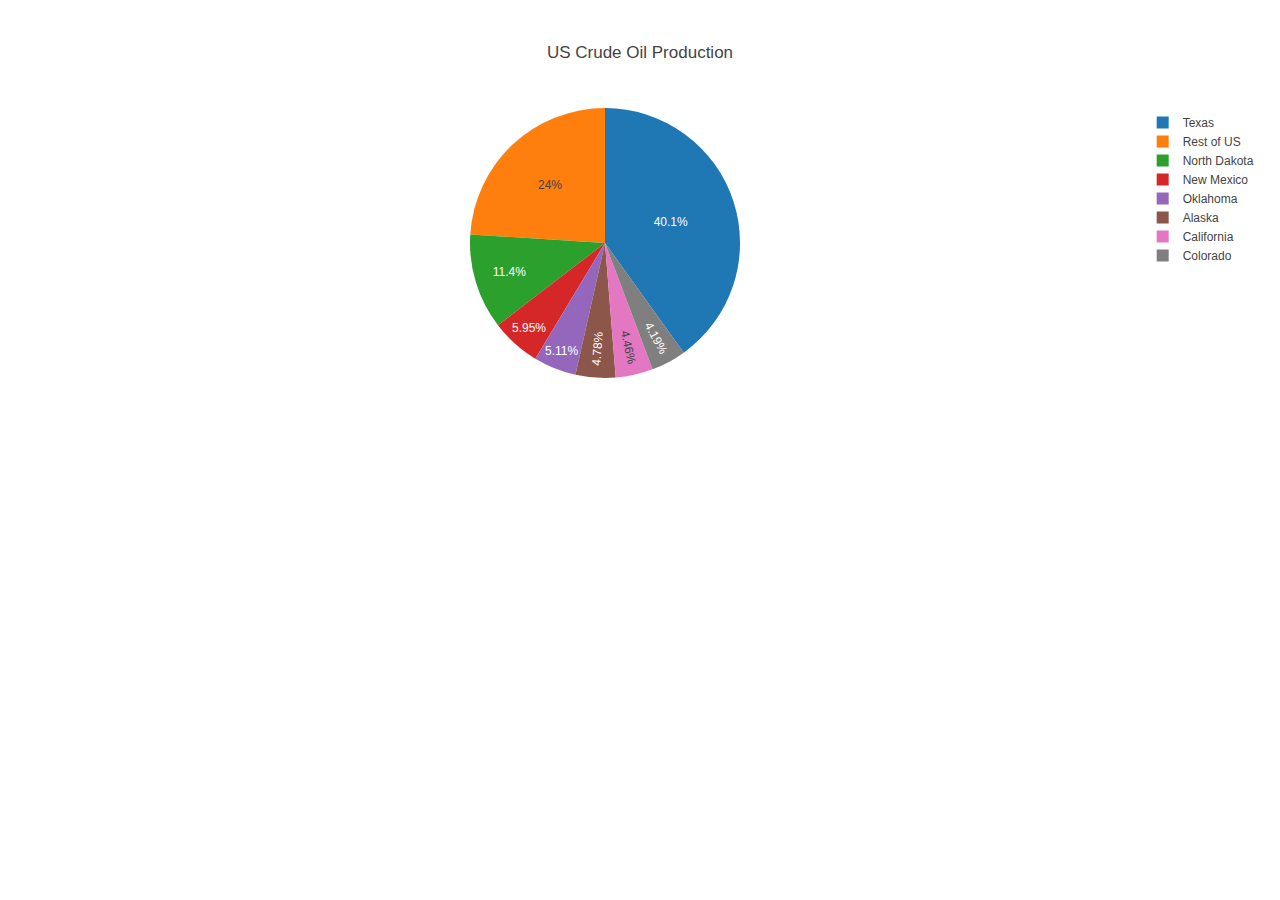
<file: Pie_chart/index.html>
<!DOCTYPE html>
<html lang="en">
<head>
    <meta charset="UTF-8">
    <meta name="viewport" content="width=device-width, initial-scale=1.0">
    <meta http-equiv="X-UA-Compatible" content="ie=edge">
    <title>Basic Charts</title>
    <script src="https://cdn.plot.ly/plotly-latest.min.js"></script>
</head>
<body>
    <div id="plot"></div>
    <script src="piechart.js"></script>
</body>
</html>
</file>
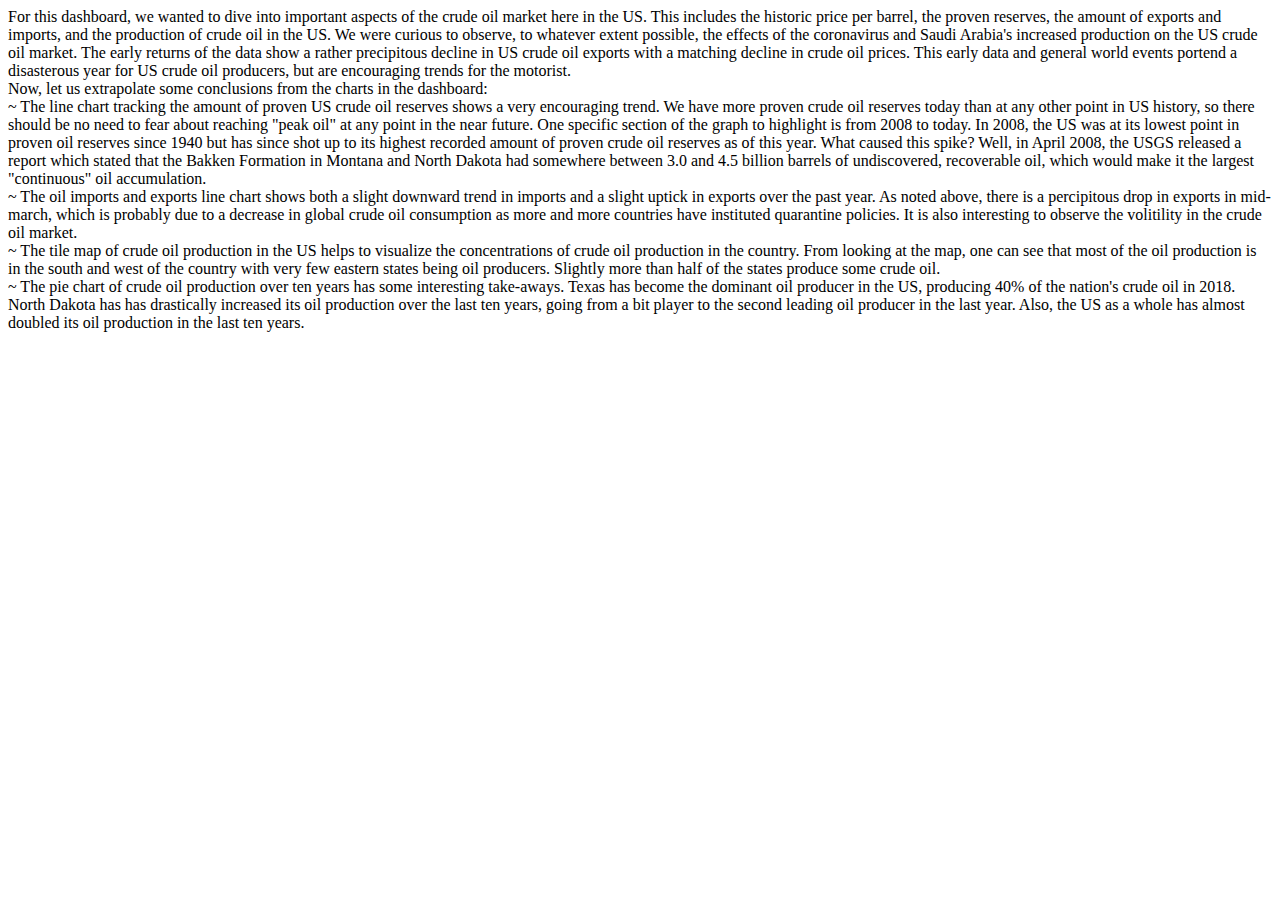
<file: templates/about.html>
<!DOCTYPE html>
<html lang="en">
<head>
    <meta charset="UTF-8">
    <meta name="viewport" content="width=device-width, initial-scale=1.0">
    <meta http-equiv="X-UA-Compatible" content="ie=edge">
    <title>About the Crude Oil Dashboard</title>
</head>
<body>
    For this dashboard, we wanted to dive into important aspects of the crude oil market here in the US. 
    This includes the historic price per barrel, the proven reserves, the amount of exports and imports, and the production of crude oil in the US. 
    We were curious to observe, to whatever extent possible, the effects of the coronavirus and Saudi Arabia's increased production on the US crude oil market. 
    The early returns of the data show a rather precipitous decline in US crude oil exports with a matching decline in crude oil prices.
    This early data and general world events portend a disasterous year for US crude oil producers, but are encouraging trends for the motorist. <br>
    Now, let us extrapolate some conclusions from the charts in the dashboard: <br>
        ~ The line chart tracking the amount of proven US crude oil reserves shows a very encouraging trend. We have more proven crude oil reserves today than at any other point 
           in US history, so there should be no need to fear about reaching "peak oil" at any point in the near future. One specific section of the graph to highlight is from 2008 to today.
           In 2008, the US was at its lowest point in proven oil reserves since 1940 but has since shot up to its highest recorded amount of proven crude oil reserves as of this year. What caused this spike? 
           Well, in April 2008, the USGS released a report which stated that the Bakken Formation in Montana and North Dakota had somewhere between 3.0 and 4.5 billion barrels of undiscovered, recoverable oil,
           which would make it the largest "continuous" oil accumulation. <br>
        ~ The oil imports and exports line chart shows both a slight downward trend in imports and a slight uptick in exports over the past year. As noted above, there is a percipitous drop in exports in mid-march, 
           which is probably due to a decrease in global crude oil consumption as more and more countries have instituted quarantine policies. It is also interesting to observe the volitility in the crude oil market. <br> 
        ~ The tile map of crude oil production in the US helps to visualize the concentrations of crude oil production in the country. From looking at the map, one can see that most of the oil production is in the south 
           and west of the country with very few eastern states being oil producers. Slightly more than half of the states produce some crude oil. <br>
        ~ The pie chart of crude oil production over ten years has some interesting take-aways. Texas has become the dominant oil producer in the US, producing 40% of the nation's crude oil in 2018. North Dakota has 
           has drastically increased its oil production over the last ten years, going from a bit player to the second leading oil producer in the last year. Also, the US as a whole has almost doubled its oil production in the last ten years. 
</body>
</html>
</file>
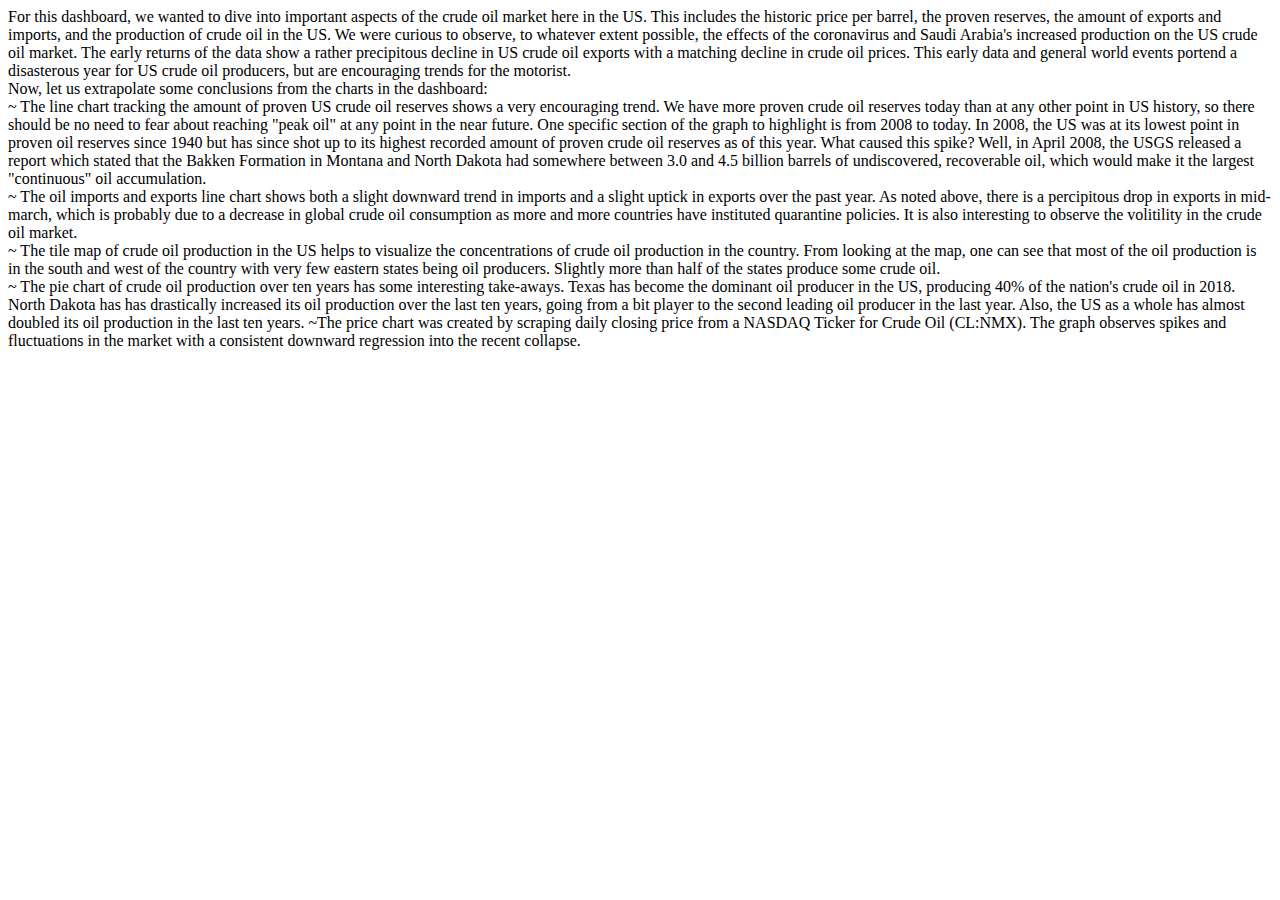
<file: Project_3/templates/about.html>
<!DOCTYPE html>
<html lang="en">
<head>
    <meta charset="UTF-8">
    <meta name="viewport" content="width=device-width, initial-scale=1.0">
    <meta http-equiv="X-UA-Compatible" content="ie=edge">
    <title>About the Crude Oil Dashboard</title>
</head>
<body>
    For this dashboard, we wanted to dive into important aspects of the crude oil market here in the US. 
    This includes the historic price per barrel, the proven reserves, the amount of exports and imports, and the production of crude oil in the US. 
    We were curious to observe, to whatever extent possible, the effects of the coronavirus and Saudi Arabia's increased production on the US crude oil market. 
    The early returns of the data show a rather precipitous decline in US crude oil exports with a matching decline in crude oil prices.
    This early data and general world events portend a disasterous year for US crude oil producers, but are encouraging trends for the motorist. <br>
    Now, let us extrapolate some conclusions from the charts in the dashboard: <br>
        ~ The line chart tracking the amount of proven US crude oil reserves shows a very encouraging trend. We have more proven crude oil reserves today than at any other point 
           in US history, so there should be no need to fear about reaching "peak oil" at any point in the near future. One specific section of the graph to highlight is from 2008 to today.
           In 2008, the US was at its lowest point in proven oil reserves since 1940 but has since shot up to its highest recorded amount of proven crude oil reserves as of this year. What caused this spike? 
           Well, in April 2008, the USGS released a report which stated that the Bakken Formation in Montana and North Dakota had somewhere between 3.0 and 4.5 billion barrels of undiscovered, recoverable oil,
           which would make it the largest "continuous" oil accumulation. <br>
        ~ The oil imports and exports line chart shows both a slight downward trend in imports and a slight uptick in exports over the past year. As noted above, there is a percipitous drop in exports in mid-march, 
           which is probably due to a decrease in global crude oil consumption as more and more countries have instituted quarantine policies. It is also interesting to observe the volitility in the crude oil market. <br> 
        ~ The tile map of crude oil production in the US helps to visualize the concentrations of crude oil production in the country. From looking at the map, one can see that most of the oil production is in the south 
           and west of the country with very few eastern states being oil producers. Slightly more than half of the states produce some crude oil. <br>
        ~ The pie chart of crude oil production over ten years has some interesting take-aways. Texas has become the dominant oil producer in the US, producing 40% of the nation's crude oil in 2018. North Dakota has 
           has drastically increased its oil production over the last ten years, going from a bit player to the second leading oil producer in the last year. Also, the US as a whole has almost doubled its oil production in the last ten years. 
         ~The price chart was created by scraping daily closing price from a NASDAQ Ticker for Crude Oil (CL:NMX).  The graph observes spikes and fluctuations in the market with a consistent downward regression into the recent collapse.
   
</body>
</html>
</file>
